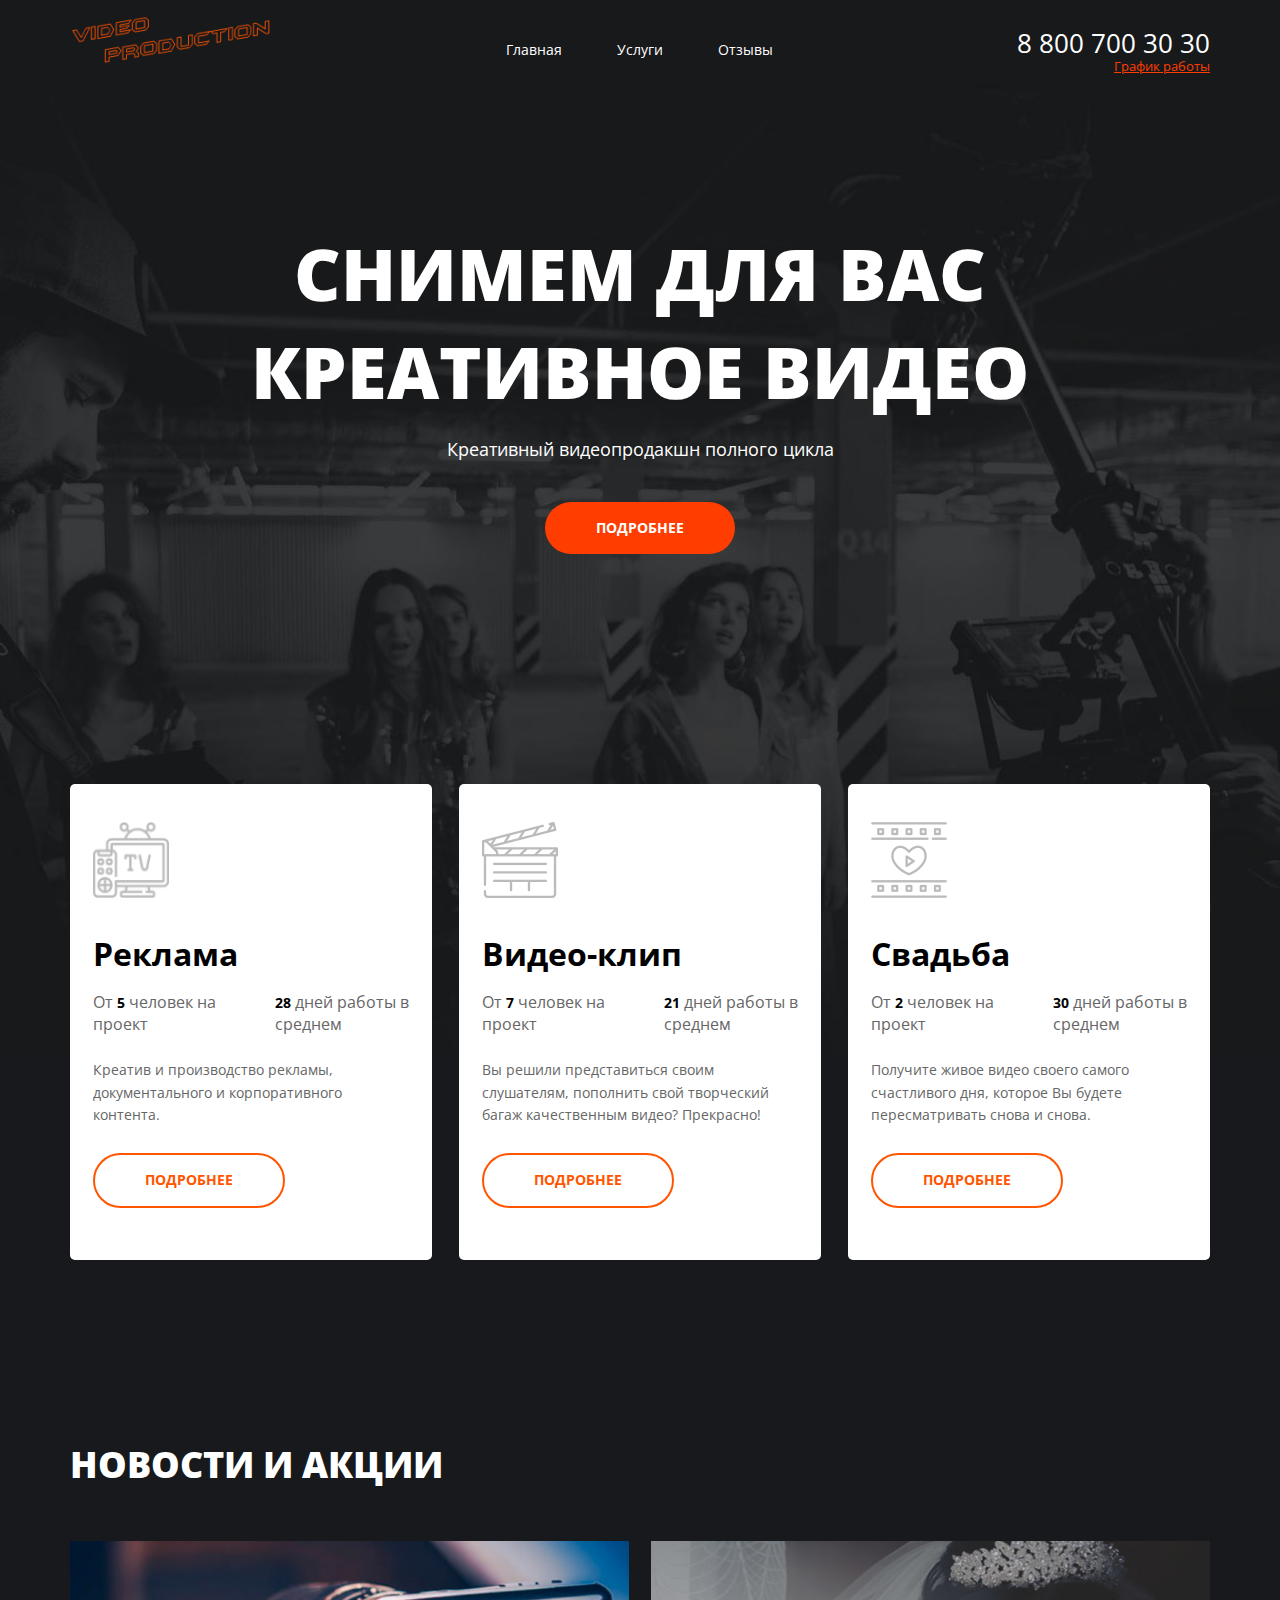
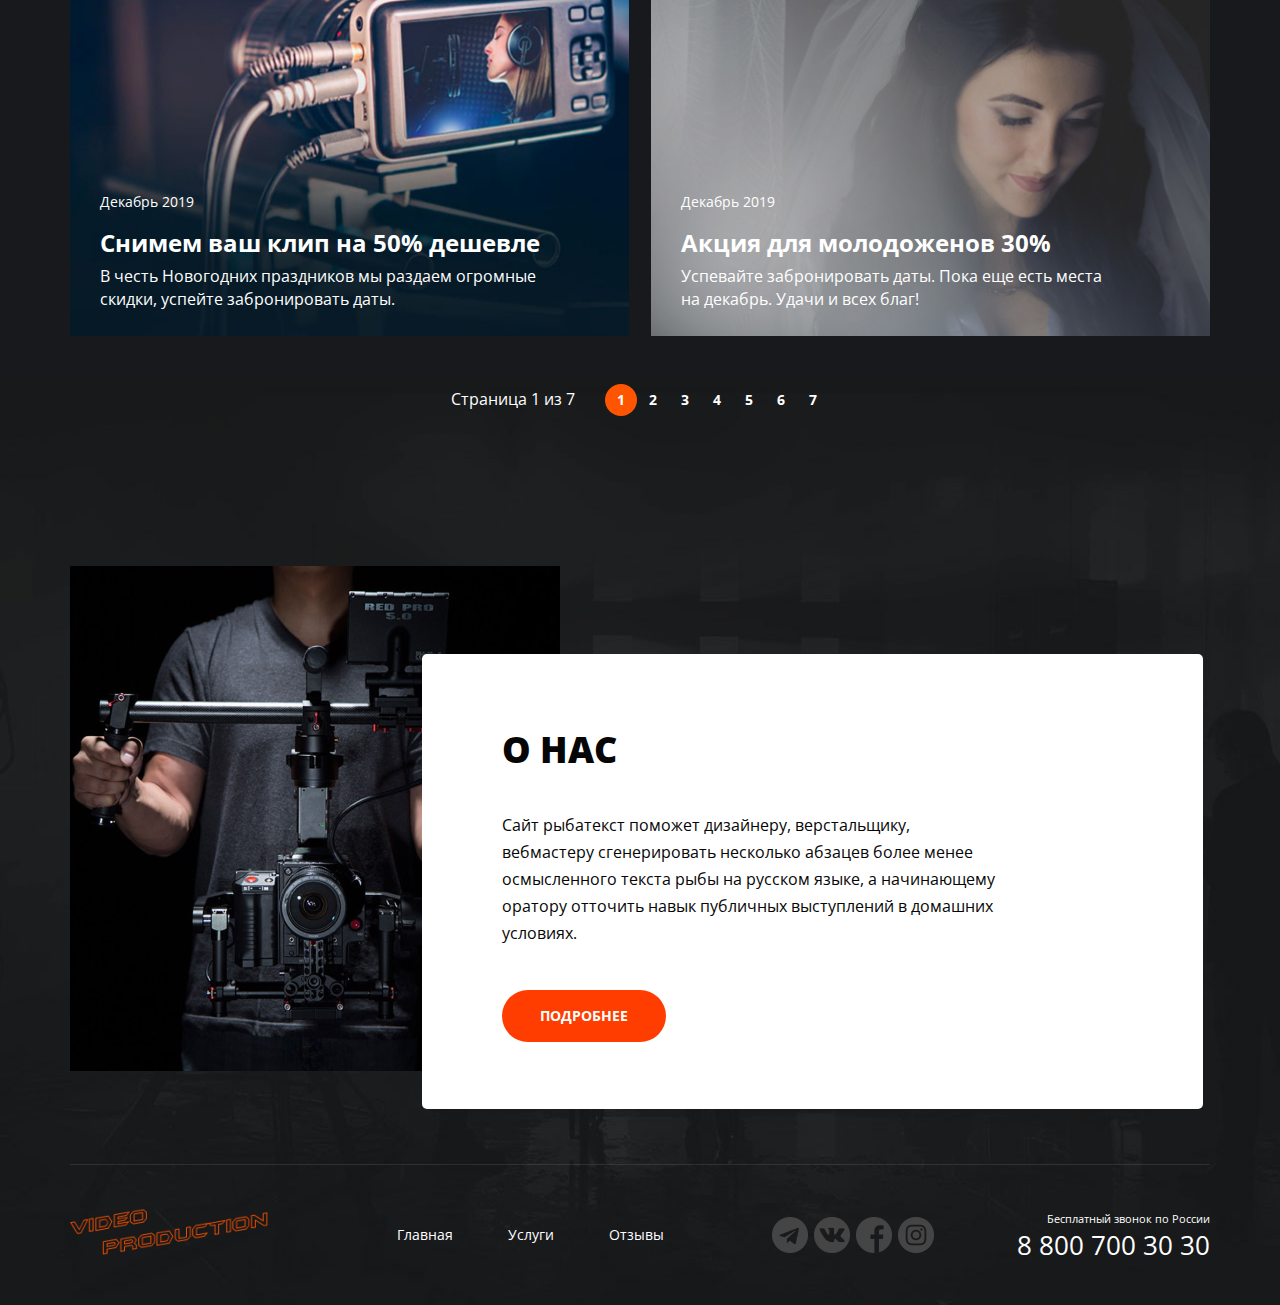
<file: index.html>
<!DOCTYPE html>
<html lang="en">
<head>
    <meta charset="UTF-8">
    <meta http-equiv="X-UA-Compatible" content="IE=edge">
    <meta name="viewport" content="width=device-width, initial-scale=1.0">
    <title>Video Production</title>
    <link rel="stylesheet" href="main.css">
</head>
<body class="main-page">
    <div class="wrapper wrapper-main-page">
        <header class="header">
            <div class="logo">
                <a href="#" class="logo__link">
                    <img src="img/logo.png" alt="video production logo" class="logo__image">
                </a>
            </div>
            <nav class="navigation">
                <ul class="navigation__list">
                    <li class="navigation__item"><a href="#" class="navigation__link">Главная</a></li>
                    <li class="navigation__item"><a href="#" class="navigation__link">Услуги</a></li>
                    <li class="navigation__item"><a href="#" class="navigation__link">Отзывы</a></li>
                </ul>
            </nav>
            <address class="contacts">
                <a href="tel:+78007003030" class="contacts__phone">8 800 700 30 30</a>
                <div class="contacts__dropdown">
                    <a href="#" class="contacts__schedule">График работы</a>
                </div>
            </address>
        </header>
        <main class="main">
                <section class="preview">
                    <h1 class="preview__header">снимем для вас креативное видео</h1>
                    <p class="preview__text">Креативный видеопродакшн полного цикла</p>
                    <button class="preview__button button">Подробнее</button>
                </section>
                <section class="services">
                    <ul class="services__list">
                        <li class="services__card">
                            <img src="img/tv.png" alt="" class="services__image">
                            <div class="services__content">
                                <h3 class="services__name">Реклама</h3>
                                <div class="services__meta">
                                    <div class="services__info">От <span class="services__number">5</span> человек на проект</div>
                                    <div class="services__info"><span class="services__number">28</span> дней работы в среднем</div>
                                </div>
                                <div class="services__description">
                                    Креатив и производство рекламы, документального и корпоративного контента.
                                </div>
                            </div>
                            <button class="services__button button">Подробнее</button>
                        </li>
                        <li class="services__card">
                            <img src="img/clapper.png" alt="" class="services__image">
                            <div class="services__content">
                                <h3 class="services__name">Видео-клип</h3>
                                <div class="services__meta">
                                    <div class="services__info">От <span class="services__number">7</span> человек на проект</div>
                                    <div class="services__info"><span class="services__number">21</span> дней работы в среднем</div>
                                </div>
                                <div class="services__description">
                                    Вы решили представиться своим слушателям, пополнить свой творческий багаж качественным видео? Прекрасно!
                                </div>
                            </div>
                            <button class="services__button button">Подробнее</button>
                        </li>
                        <li class="services__card">
                            <img src="img/film.png" alt="" class="services__image">
                            <div class="services__content">
                                <h3 class="services__name">Свадьба</h3>
                                <div class="services__meta">
                                    <div class="services__info">От <span class="services__number">2</span> человек на проект</div>
                                    <div class="services__info"><span class="services__number">30</span> дней работы в среднем</div>
                                </div>
                                <div class="services__description">
                                    Получите живое видео своего самого счастливого дня, которое Вы будете пересматривать снова и снова.
                                </div>
                            </div>
                            <button class="services__button button">Подробнее</button>
                        </li>
                        </ul>
                </section>
                <section class="news">
                     <h2 class="news__header">Новости и акции</h2>
                    <ul class="news__list">
                     <li class="news__card single-new">
                        <img src="img/camera.jpg" alt="" class="single-new__image">
                        <div class="single-new__content">
                            <div class="single-new__date">Декабрь 2019</div>
                            <div class="single-new__name">Снимем ваш клип на 50% дешевле</div>
                            <div class="single-new__description">В честь Новогодних праздников мы раздаем огромные скидки, успейте забронировать даты. </div>
                        </div>
                     </li>
                     <li class="news__card single-new">
                        <img src="img/wedding.jpg" alt="" class="single-new__image">
                        <div class="single-new__content">
                            <div class="single-new__date">Декабрь 2019</div>
                            <div class="single-new__name">Акция для молодоженов 30%</div>
                            <div class="single-new__description">Успевайте забронировать даты. Пока еще есть места на декабрь. Удачи и всех благ!</div>
                        </div>
                     </li>
                    </ul>
                    <div class="pager">
                        <p class="pager__current">Страница 1 из 7</p>
                        <ul class="pager__list">
                            <li class="pager__page pager__page--active"><a href="#" class="pager__link">1</a></li>
                            <li class="pager__page"><a href="#" class="pager__link">2</a></li>
                            <li class="pager__page"><a href="#" class="pager__link">3</a></li>
                            <li class="pager__page"><a href="#" class="pager__link">4</a></li>
                            <li class="pager__page"><a href="#" class="pager__link">5</a></li>
                            <li class="pager__page"><a href="#" class="pager__link">6</a></li>
                            <li class="pager__page"><a href="#" class="pager__link">7</a></li>
                        </ul>
                    </div>
                 </section>
                 <section class="about">
                        <div class="about__description">
                        <h2 class="about__header">О нас</h2>
                        <div class="about__text">
                            <p>Сайт рыбатекст поможет дизайнеру, верстальщику, вебмастеру сгенерировать несколько абзацев более менее осмысленного текста рыбы на русском языке, а начинающему оратору отточить навык публичных выступлений в домашних условиях. </p>
                        </div>
                            <button class="about__button button">Подробнее</button>
                    </div>
                 </section>
            </div>
        </main>
        <footer class="footer-container">
            <div class="footer">
                <div class="logo">
                    <a href="#" class="logo__link">
                        <img src="img/logo.png" alt="" class="logo__image">
                    </a>
                </div>
                <nav class="navigation">
                    <ul class="navigation__list">
                        <li class="navigation__item"><a href="#" class="navigation__link">Главная</a></li>
                        <li class="navigation__item"><a href="#" class="navigation__link">Услуги</a></li>
                        <li class="navigation__item"><a href="#" class="navigation__link">Отзывы</a></li>
                    </ul>
                </nav>
                <div class="socials">
                    <ul class="socials__list">
                        <li class="socials__item socials__item--icon--tg"><a href="#" class="socials__link"></a></li>
                        <li class="socials__item socials__item--icon--vk"><a href="#" class="socials__link"></a></li>
                        <li class="socials__item socials__item--icon--fb"><a href="#" class="socials__link"></a></li>
                        <li class="socials__item socials__item--icon--in"><a href="#" class="socials__link"></a></li>
                    </ul>
                </div>
                <address class="contacts">
                    <p class="contacts__text">Бесплатный звонок по России</p>
                    <a href="tel:+78007003030" class="contacts__phone">8 800 700 30 30</a>
                </address>
            </div>
        </footer>
    </div>
</body>
</html>
</file>
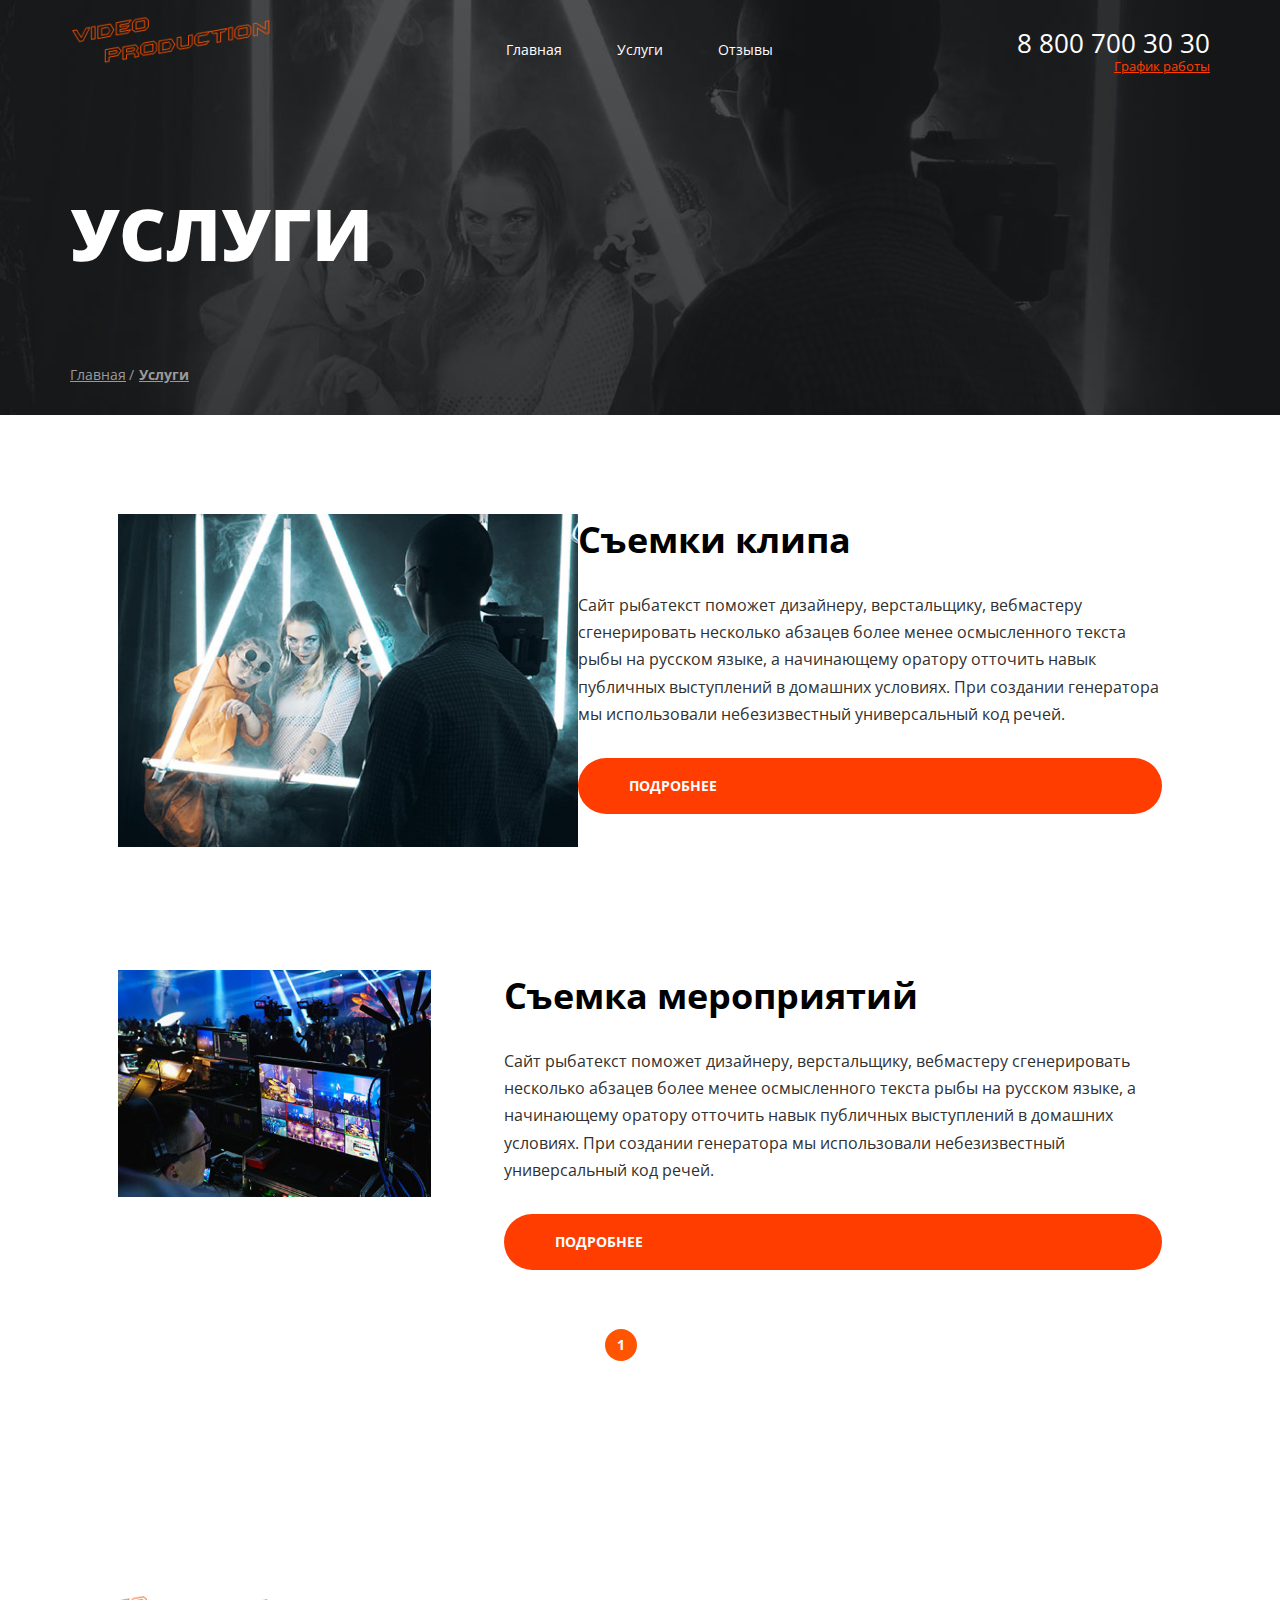
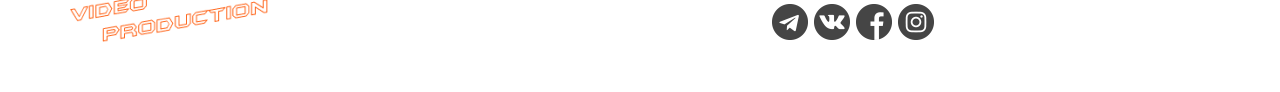
<file: services.html>
<!DOCTYPE html>
<html lang="en">
<head>
    <meta charset="UTF-8">
    <meta http-equiv="X-UA-Compatible" content="IE=edge">
    <meta name="viewport" content="width=device-width, initial-scale=1.0">
    <title>Video Production</title>
    <link rel="stylesheet" href="main.css">
</head>
<body>
    <div class="wrapper">
        <section class="topline">
            <div class="container topline__container">
                <header class="header">
                    <div class="logo">
                        <a href="#" class="logo__link">
                            <img src="img/logo.png" alt="video production logo" class="logo__image">
                        </a>
                    </div>
                    <nav class="navigation">
                        <ul class="navigation__list">
                            <li class="navigation__item"><a href="#" class="navigation__link">Главная</a></li>
                            <li class="navigation__item"><a href="#" class="navigation__link">Услуги</a></li>
                            <li class="navigation__item"><a href="#" class="navigation__link">Отзывы</a></li>
                        </ul>
                    </nav>
                    <address class="contacts">
                        <a href="tel:+78007003030" class="contacts__phone">8 800 700 30 30</a>
                        <div class="contacts__dropdown">
                            <a href="#" class="contacts__schedule">График работы</a>
                        </div>
                    </address>
                </header>
                <h1 class="page-title">Услуги</h1>
                <nav class="breadcrumbs">
                    <ul class="breadcrumbs__list">
                        <li class="breadcrumbs__item">
                            <a href="#" class="breadcrumbs__link">Главная</a>
                        </li>
                        <li class="breadcrumbs__item breadcrumbs__item--active">
                            <a href="#" class="breadcrumbs__link">Услуги</a>
                        </li>
                    </ul>
                </nav>
    </div>
        </section>
        <main class="page-content">
            <div class="container">
                <ul class="services-page">
                    <li class="services-page__item">
                        <a href="#" class="service">
                            <div class="services-page__image">
                                <img src="./img/girls.png" alt="girls" class="service__image-elem">
                            </div>
                            <div class="service__content">
                                <h2 class="service__title">Съемки клипа</h2>
                                <p class="service__descr">Сайт рыбатекст поможет дизайнеру, верстальщику, вебмастеру сгенерировать несколько абзацев более менее осмысленного текста рыбы на русском языке, а начинающему оратору отточить навык публичных выступлений в домашних условиях. При создании генератора мы использовали небезизвестный универсальный код речей. </p>
                                <div class="button service__button">Подробнее</div>
                            </div>
                        </a>
                    </li>
                    <li class="services-page__item">
                        <a href="#" class="service">
                            <div class="service__image">
                                <img src="./img/engineer.png" alt="engineer" class="service__image-elem">
                            </div>
                            <div class="service__content">
                                <h2 class="service__title">Съемка мероприятий</h2>
                                <p class="service__descr">Сайт рыбатекст поможет дизайнеру, верстальщику, вебмастеру сгенерировать несколько абзацев более менее осмысленного текста рыбы на русском языке, а начинающему оратору отточить навык публичных выступлений в домашних условиях. При создании генератора мы использовали небезизвестный универсальный код речей.</p>
                                <div class="button service__button">Подробнее</div>
                            </div>
                        </a>
                    </li>
                </ul>
                    <div class="pager pager--white--theme">
                        <p class="pager__current">Страница 1 из 7</p>
                        <ul class="pager__list">
                            <li class="pager__page pager__page--active"><a href="#" class="pager__link">1</a></li>
                            <li class="pager__page"><a href="#" class="pager__link">2</a></li>
                            <li class="pager__page"><a href="#" class="pager__link">3</a></li>
                            <li class="pager__page"><a href="#" class="pager__link">4</a></li>
                            <li class="pager__page"><a href="#" class="pager__link">5</a></li>
                            <li class="pager__page"><a href="#" class="pager__link">6</a></li>
                            <li class="pager__page"><a href="#" class="pager__link">7</a></li>
                        </ul>
                    </div>
              </div>
        </main>
        <footer class="footer-container">
            <div class="footer">
                <div class="logo">
                    <a href="#" class="logo__link">
                        <img src="img/logo.png" alt="" class="logo__image">
                    </a>
                </div>
                <nav class="navigation">
                    <ul class="navigation__list">
                        <li class="navigation__item"><a href="#" class="navigation__link">Главная</a></li>
                        <li class="navigation__item"><a href="#" class="navigation__link">Услуги</a></li>
                        <li class="navigation__item"><a href="#" class="navigation__link">Отзывы</a></li>
                    </ul>
                </nav>
                <div class="socials">
                    <ul class="socials__list">
                        <li class="socials__item socials__item--icon--tg"><a href="#" class="socials__link"></a></li>
                        <li class="socials__item socials__item--icon--vk"><a href="#" class="socials__link"></a></li>
                        <li class="socials__item socials__item--icon--fb"><a href="#" class="socials__link"></a></li>
                        <li class="socials__item socials__item--icon--in"><a href="#" class="socials__link"></a></li>
                    </ul>
                </div>
                <address class="contacts">
                    <p class="contacts__text">Бесплатный звонок по России</p>
                    <a href="tel:+78007003030" class="contacts__phone">8 800 700 30 30</a>
                </address>
            </div>
        </footer>
    </div>
</body>
</html>
</file>
<file: main.css>
@import url(./css/layout/fonts.css);
@import url(./css/layout/normalize.css);
@import url(./css/layout/base.css);

@import url(./css/blocks/header.css);
@import url(./css/blocks/contacts.css);
@import url(./css/blocks/navigation.css);
@import url(./css/blocks/preview.css);
@import url(./css/blocks/services.css);
@import url(./css/blocks/news.css);
@import url(./css/blocks/pager.css);
@import url(./css/blocks/about.css);
@import url(./css/blocks/footer.css);
@import url(./css/blocks/socials.css);

@import url(./css/blocks/topline.css);
@import url(./css/blocks/breadcrumbs.css);
@import url(./css/blocks/services-page.css);
</file>
